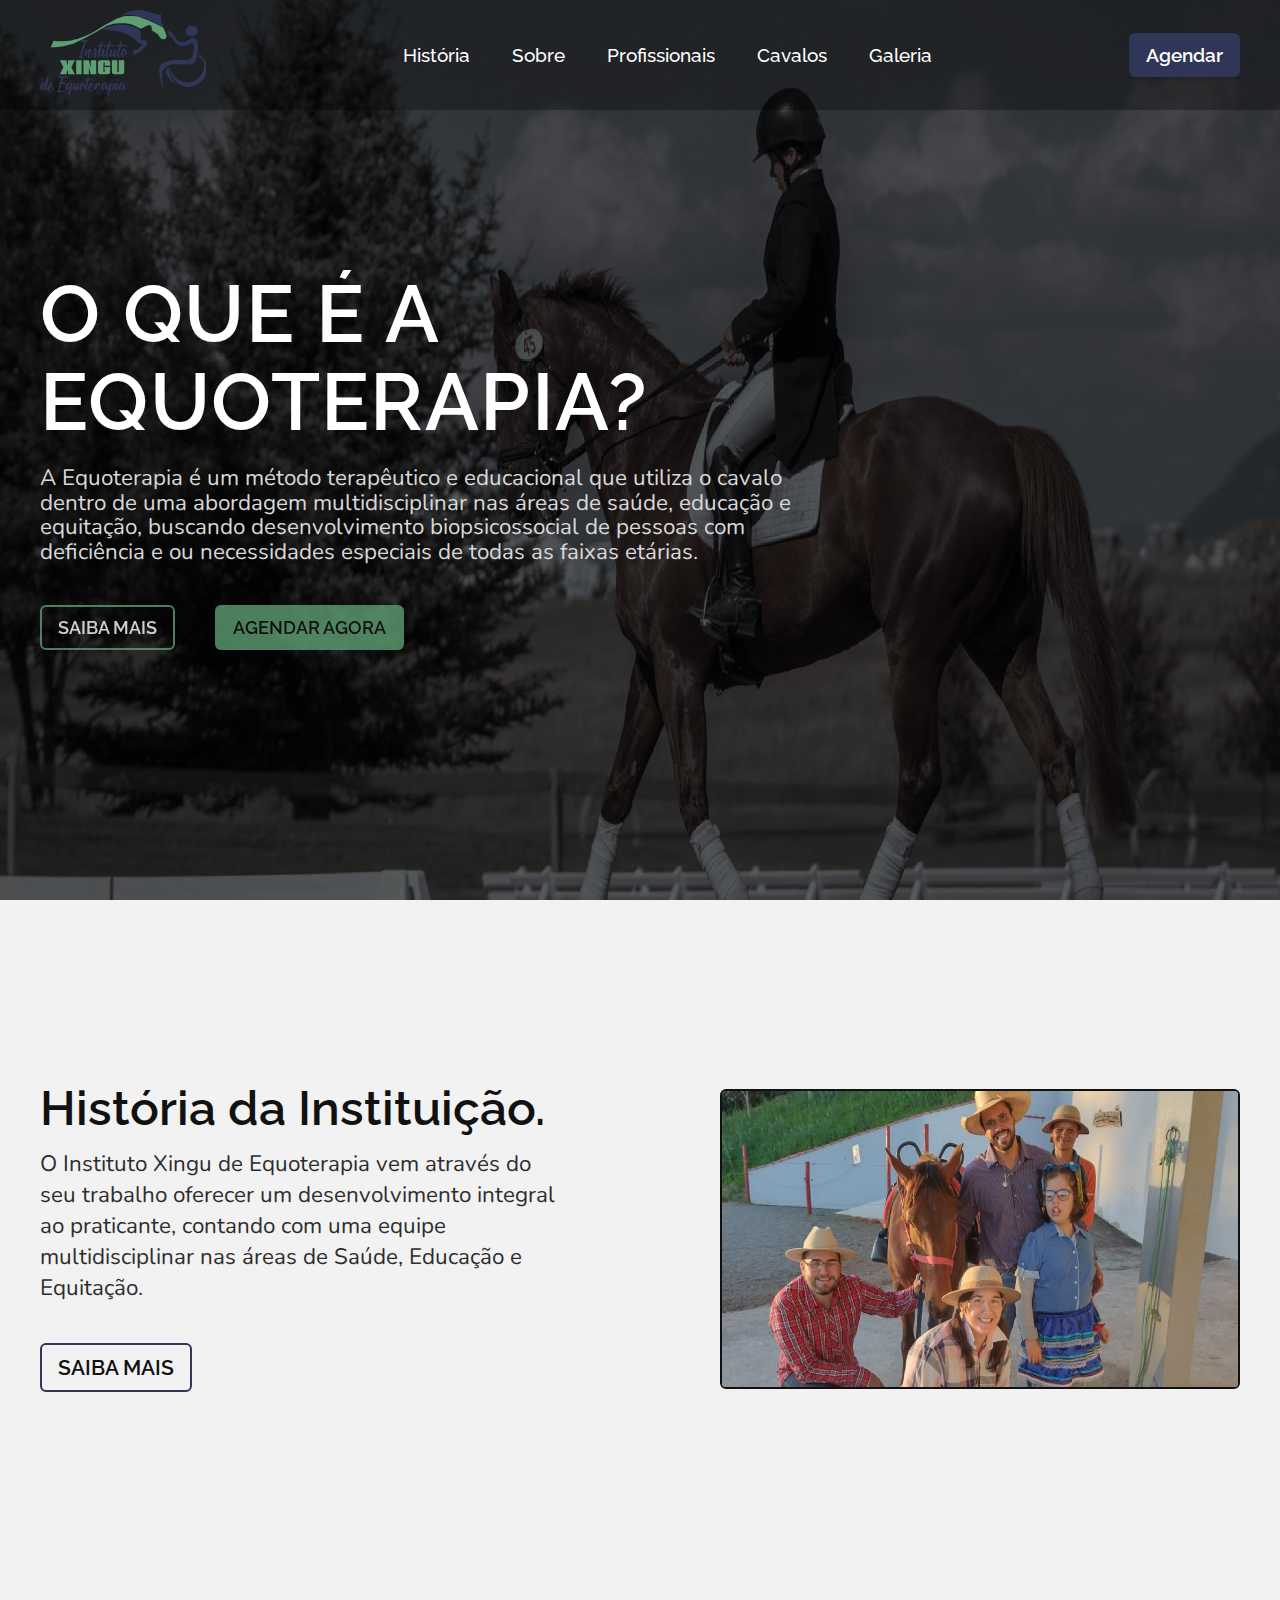
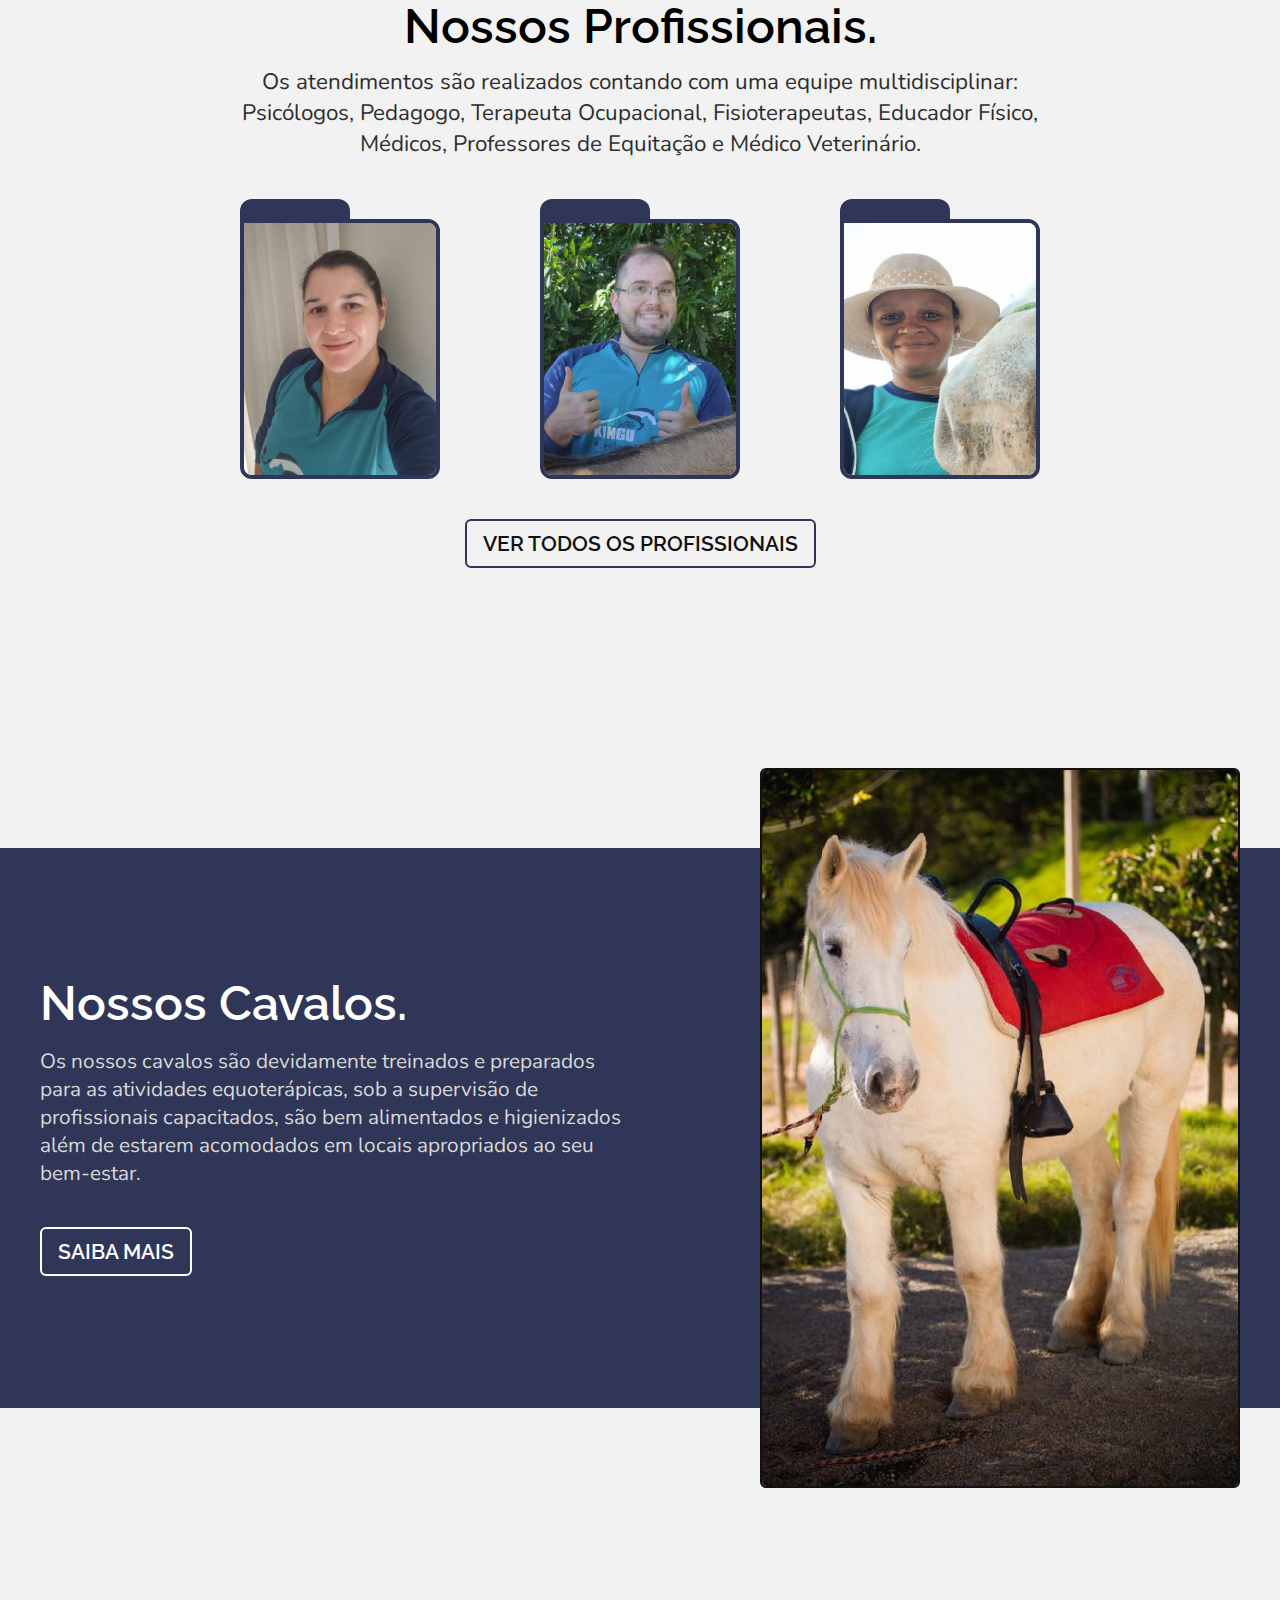
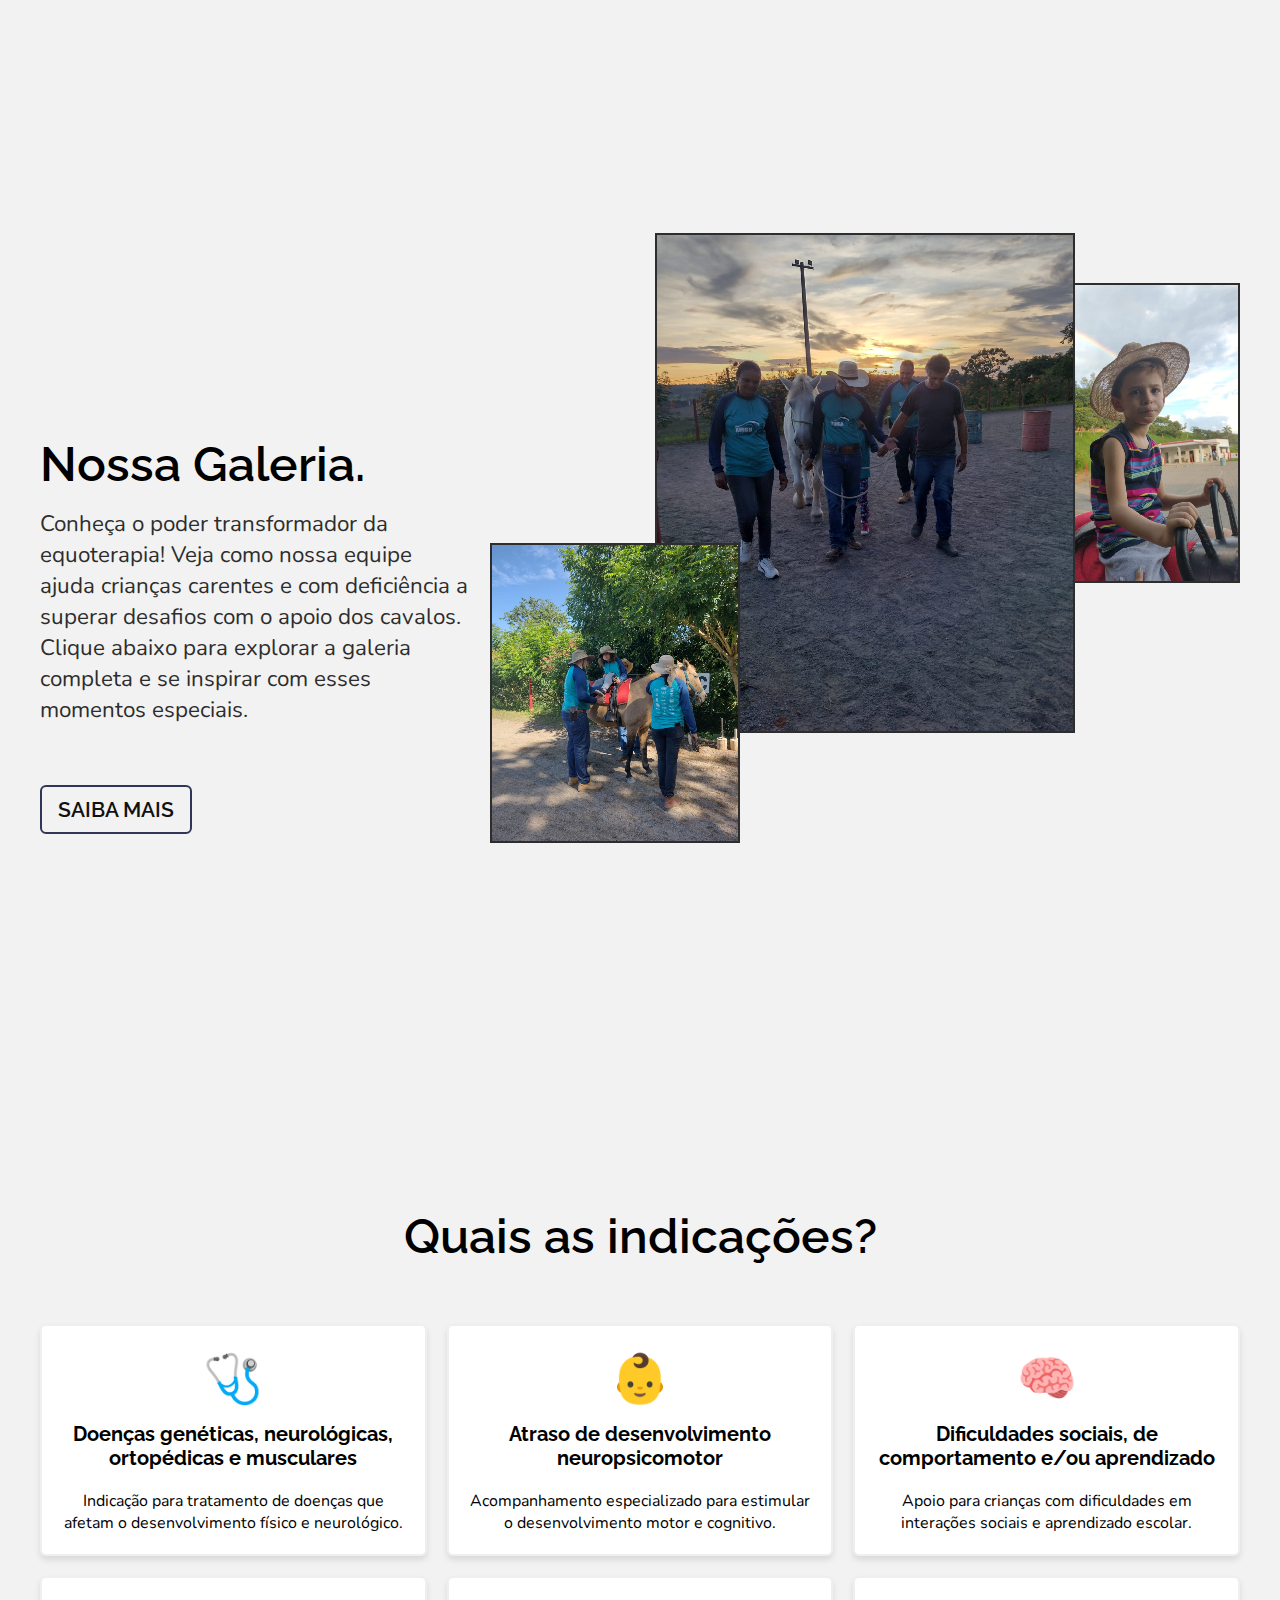
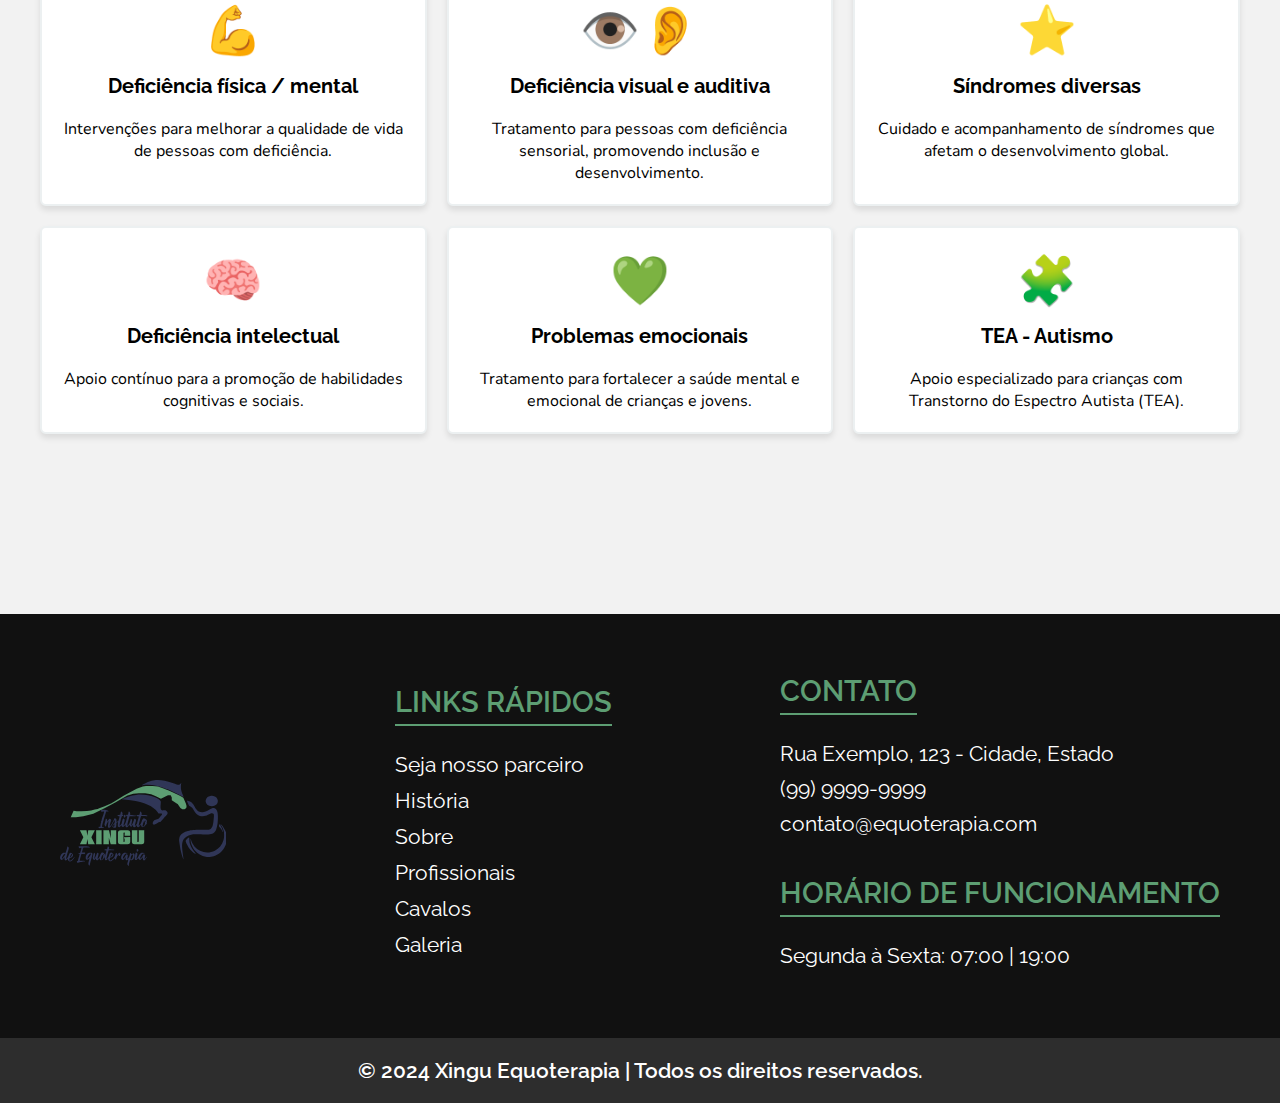
<file: index.html>
<!DOCTYPE html>
<html lang="pt-br">

<head>
  <meta charset="UTF-8">
  <meta name="viewport" content="width=device-width, initial-scale=1.0">
  <link rel="stylesheet" href="./assets/css/style.css">
  <link rel="stylesheet" href="./assets/css/home.css">
  <title>Xingu Equoterapia | Início</title>
</head>

<body>
  <section class="section-p1-home">

    <img src="./assets/img/home/section.jpg" alt="" class="fundo">

    <header class="header-bg">
      <div class="header container">
        <picture>
          <a href="#"><img src="./assets/img/logo-xingu.svg" alt="Logo da Equoterapia"></a>
        </picture>
        <nav>
          <ul class="header-menu">
            <li><a href="./historia.html">História</a></li>
            <li><a href="./sobre.html">Sobre</a></li>
            <li><a href="./profissionais.html">Profissionais</a></li>
            <li><a href="./cavalos.html">Cavalos</a></li>
            <li><a href="./galeria.html">Galeria</a></li>
          </ul>
        </nav>
        <div class="header-btn btn-shadow">
          <a href="#">Agendar</a>
        </div>
        <div class="header-hamburguer" onclick="menuShow()">
          <span class="header-hamburguer-bar"></span>
          <span class="header-hamburguer-bar"></span>
          <span class="header-hamburguer-bar"></span>
        </div>

      </div>
      <div class="menu-mobile">
        <ul class="header-menu-mb">
          <li><a href="./historia.html">História</a></li>
          <li><a href="./sobre.html">Sobre</a></li>
          <li><a href="./profissionais.html">Profissionais</a></li>
          <li><a href="./cavalos.html">Cavalos</a></li>
          <li><a href="./galeria.html">Galeria</a></li>
        </ul>
      </div>
    </header>

    <div class="section-p1-home-content container">
      <h1 class="titulo-font">O que é a <br> Equoterapia?</h1>
      <p>A Equoterapia é um método terapêutico e educacional que utiliza o cavalo dentro de uma abordagem multidisciplinar nas áreas de saúde, educação e equitação, buscando desenvolvimento biopsicossocial de pessoas com deficiência e ou necessidades especiais de todas as faixas etárias.</p>

      <div class="section-p1-home-content-btns titulo-font">
        <a href="./sobre.html">Saiba Mais</a>
        <a href="#">Agendar Agora</a>
      </div>
    </div>


  </section>

  <main>

    <section class="home-historia container">
      <div class="home-historia-content">
        <h2 class="titulo-font">História da Instituição.</h2>
        <p>O Instituto Xingu de Equoterapia vem através do seu trabalho oferecer um desenvolvimento integral ao praticante, contando com uma equipe multidisciplinar nas áreas de Saúde, Educação e Equitação.</p>
        <a class="titulo-font btn-hover" href="./historia.html">Saiba Mais</a>
      </div>
      <picture class="home-historia-img">
        <img class="animacao-imgs animacao-imgs-hover" src="./assets/img/home/home-historia.jpg" alt="Foto tirada no início da Equoterapia" width="520" height="300">
      </picture>
    </section>

    <section class="home-profissionais container">
      <h2 class="titulo-font">Nossos Profissionais.</h2>
      <p>Os atendimentos são realizados contando com uma equipe multidisciplinar: Psicólogos, Pedagogo, Terapeuta Ocupacional, Fisioterapeutas, Educador Físico, Médicos, Professores de Equitação e Médico Veterinário.</p>
      <div class="home-profissionais-imgs">
        <picture>
          <span></span>
          <img src="./assets/img/home/profissionais-1.jpg" alt="" width="200px" height="260px">
        </picture>
        <picture>
          <span></span>
          <img src="./assets/img/home/profissionais-2.jpg" alt="" width="200px" height="260px">
        </picture>
        <picture>
          <span></span>
          <img src="./assets/img/home/profissionais-3.jpg" alt="" width="200px" height="260px">
        </picture>
      </div>
      <div class="home-profissionais-btn titulo-font">
        <a class="btn-hover" href="#">VER TODOS OS PROFISSIONAIS</a>
      </div>
    </section>

    <section class="home-cavalos-bg">
      <div class="home-cavalos container">
        <div class="home-cavalos-content">
          <h2 class="titulo-font">Nossos Cavalos.</h2>
          <p>Os nossos cavalos são devidamente treinados e preparados para as atividades equoterápicas, sob a supervisão de profissionais capacitados, são bem alimentados e higienizados além de estarem acomodados em locais apropriados ao seu bem-estar.</p>
          <a class="titulo-font btn-hover-branco" href="#">Saiba Mais</a>
        </div>
        <picture class="home-cavalos-img">
          <img class="animacao-imgs animacao-imgs-hover" src="./assets/img/home/home-cavalos.jpg" alt="Cavalo da Xingu Equoterapia" width="480px" height="720px">
        </picture>
      </div>
    </section>

    <section class="home-galeria container">
      <div class="home-galeria-content">
        <h2 class="titulo-font">Nossa Galeria.</h2>
        <p>Conheça o poder transformador da equoterapia! Veja como nossa equipe ajuda crianças carentes e com deficiência a superar desafios com o apoio dos cavalos. Clique abaixo para explorar a galeria completa e se inspirar com esses momentos especiais.</p>
        <a class="titulo-font btn-hover" href="#">Saiba Mais</a>
      </div>
      <div class="home-galeria-imgs">
        <img class="animacao-imgs animacao-imgs-hover" src="./assets/img/home/home-galeria-normal.jpg" alt="Foto Instituto Equoterapia" width="420px" height="500px">
        <div class="home-galeria-imgs-row">
          <img class="animacao-imgs animacao-imgs-hover" src="./assets/img/home/home-galeria-small1.jpg" alt="Equoterapia" width="250px" height="300px">
          <img class="animacao-imgs animacao-imgs-hover" src="./assets/img/home/home-galeria-small2.jpg" alt="Equoterapia" width="250px" height="300px">
        </div>
      </div>
    </section>

    <section class="home-indicacoes container">
      <h2 class="titulo-font">Quais as indicações?</h2>

      <div class="home-indicacoes-grid">

        <div class="home-indicacoes-grid-card">
          <div class="home-indicacoes-grid-card-icone">🩺</div>
          <div class="home-indicacoes-grid-card-titulo titulo-font">Doenças genéticas, neurológicas, ortopédicas e musculares</div>
          <div class="home-indicacoes-grid-card-text">Indicação para tratamento de doenças que afetam o desenvolvimento físico e neurológico.</div>
        </div>

        <div class="home-indicacoes-grid-card">
          <div class="home-indicacoes-grid-card-icone">👶</div>
          <div class="home-indicacoes-grid-card-titulo titulo-font">Atraso de desenvolvimento neuropsicomotor</div>
          <div class="home-indicacoes-grid-card-text">Acompanhamento especializado para estimular o desenvolvimento motor e cognitivo.</div>
        </div>

        <div class="home-indicacoes-grid-card">
          <div class="home-indicacoes-grid-card-icone">🧠</div>
          <div class="home-indicacoes-grid-card-titulo titulo-font">Dificuldades sociais, de comportamento e/ou aprendizado</div>
          <div class="home-indicacoes-grid-card-text">Apoio para crianças com dificuldades em interações sociais e aprendizado escolar.</div>
        </div>

        <div class="home-indicacoes-grid-card">
          <div class="home-indicacoes-grid-card-icone">💪</div>
          <div class="home-indicacoes-grid-card-titulo titulo-font">Deficiência física / mental</div>
          <div class="home-indicacoes-grid-card-text">Intervenções para melhorar a qualidade de vida de pessoas com deficiência.</div>
        </div>

        <div class="home-indicacoes-grid-card">
          <div class="home-indicacoes-grid-card-icone">👁️👂</div>
          <div class="home-indicacoes-grid-card-titulo titulo-font">Deficiência visual e auditiva</div>
          <div class="home-indicacoes-grid-card-text">Tratamento para pessoas com deficiência sensorial, promovendo inclusão e desenvolvimento.</div>
        </div>

        <div class="home-indicacoes-grid-card">
          <div class="home-indicacoes-grid-card-icone">⭐</div>
          <div class="home-indicacoes-grid-card-titulo titulo-font">Síndromes diversas</div>
          <div class="home-indicacoes-grid-card-text">Cuidado e acompanhamento de síndromes que afetam o desenvolvimento global.</div>
        </div>

        <div class="home-indicacoes-grid-card">
          <div class="home-indicacoes-grid-card-icone">🧠</div>
          <div class="home-indicacoes-grid-card-titulo titulo-font">Deficiência intelectual</div>
          <div class="home-indicacoes-grid-card-text">Apoio contínuo para a promoção de habilidades cognitivas e sociais.</div>
        </div>

        <div class="home-indicacoes-grid-card">
          <div class="home-indicacoes-grid-card-icone">💚</div>
          <div class="home-indicacoes-grid-card-titulo titulo-font">Problemas emocionais</div>
          <div class="home-indicacoes-grid-card-text">Tratamento para fortalecer a saúde mental e emocional de crianças e jovens.</div>
        </div>

        <div class="home-indicacoes-grid-card">
          <div class="home-indicacoes-grid-card-icone">🧩</div>
          <div class="home-indicacoes-grid-card-titulo titulo-font">TEA - Autismo</div>
          <div class="home-indicacoes-grid-card-text">Apoio especializado para crianças com Transtorno do Espectro Autista (TEA).</div>
        </div>


      </div>
    </section>

  </main>

  <footer class="footer-bg">
    <div class="footer container">
      <div class="footer-logo">
        <a href="#"> <img src="./assets/img/logo-xingu.svg" alt="Logo Equoterapia"></a>
      </div>
      <div class="footer-links">
        <h2 class="titulo-font">Links Rápidos</h2>
        <ul>
          <li><a href="./parceiros.html">Seja nosso parceiro</a></li>
          <li><a href="./historia.html">História</a></li>
          <li><a href="./sobre.html">Sobre</a></li>
          <li><a href="./profissionais.html">Profissionais</a></li>
          <li><a href="./cavalos.html">Cavalos</a></li>
          <li><a href="./galeria.html">Galeria</a></li>
        </ul>
      </div>
      <div class="footer-contato">
        <h2 class="titulo-font">Contato</h2>
        <p><i class="footer-contato-endereco"></i> Rua Exemplo, 123 - Cidade, Estado</p>
        <p><i class="footer-contato-telefone"></i> <a href="">(99) 9999-9999</a> </p>
        <p><i class="footer-contato-email"></i> <a href="">contato@equoterapia.com</a> </p>
        <div class="footer-contato-horario">
          <h2 class="titulo-font">Horário de Funcionamento</h2>
          <p>Segunda à Sexta: 07:00 | 19:00</p>
        </div>
      </div>
    </div>
    <div class="footer-copy titulo-font">
      <p>&copy; 2024 Xingu Equoterapia | Todos os direitos reservados.</p>
    </div>
  </footer>

  <script src="./assets/js/script.js"></script>

</body>

</html>
</file>
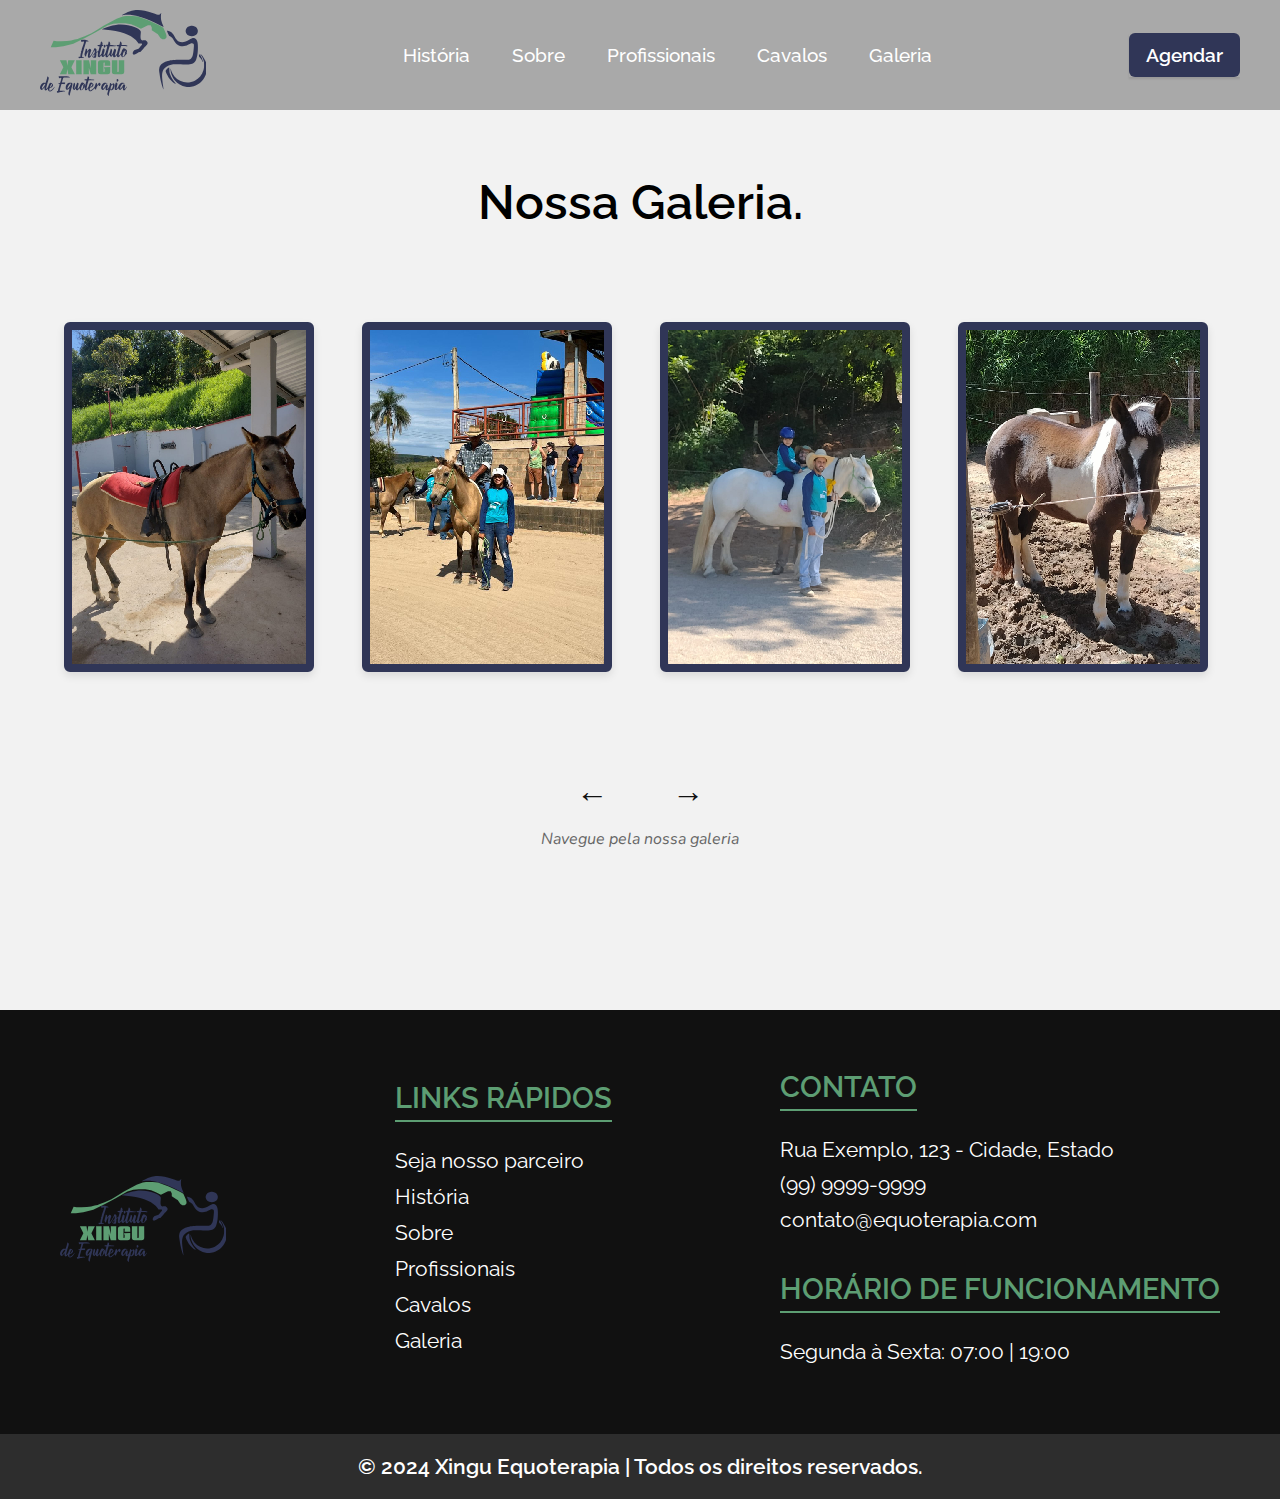
<file: galeria.html>
<!DOCTYPE html>
<html lang="en">

<head>
  <meta charset="UTF-8">
  <meta name="viewport" content="width=device-width, initial-scale=1.0">
  <link rel="stylesheet" href="./assets/css/style.css">
  <link rel="stylesheet" href="./assets/css/galeria.css">
  <title>Xingu Equoterapia | Galeria</title>
</head>

<body>

  <header class="header-bg">
    <div class="header container">
      <picture>
        <a href="./index.html"><img src="./assets/img/logo-xingu.svg" alt="Logo da Equoterapia"></a>
      </picture>
      <nav>
        <ul class="header-menu">
          <li><a href="./historia.html">História</a></li>
          <li><a href="./sobre.html">Sobre</a></li>
          <li><a href="./profissionais.html">Profissionais</a></li>
          <li><a href="./cavalos.html">Cavalos</a></li>
          <li><a class="btn-ativo" href="./galeria.html">Galeria</a></li>
        </ul>
      </nav>
      <div class="header-btn btn-shadow">
        <a href="#">Agendar</a>
      </div>
      <div class="header-hamburguer" onclick="menuShow()">
        <span class="header-hamburguer-bar"></span>
        <span class="header-hamburguer-bar"></span>
        <span class="header-hamburguer-bar"></span>
      </div>

    </div>
    <div class="menu-mobile">
      <ul class="header-menu-mb">
        <li><a href="./historia.html">História</a></li>
        <li><a href="./sobre.html">Sobre</a></li>
        <li><a href="./profissionais.html">Profissionais</a></li>
        <li><a href="./cavalos.html">Cavalos</a></li>
        <li><a class="btn-ativo" href="./galeria.html">Galeria</a></li>
      </ul>
    </div>
  </header>

  <section class="galeria-container">

    <h2 class="titulo-font">Nossa Galeria.</h2>

    <div class="galeria-slide">
      <div class="galeria">
        <picture class="galeria-img">
          <img src="./assets/img/galeria/galeria-1.jpg" alt="Galeria 1" width="300px" height="400px">
        </picture>
        <picture class="galeria-img">
          <img src="./assets/img/galeria/galeria-2.jpg" alt="Galeria 2" width="300px" height="400px">
        </picture>
        <picture class="galeria-img">
          <img src="./assets/img/galeria/galeria-3.jpg" alt="Galeria 3" width="300px" height="400px">
        </picture>
        <picture class="galeria-img">
          <img src="./assets/img/galeria/galeria-4.jpg" alt="Galeria 4" width="300px" height="400px">
        </picture>
        <picture class="galeria-img">
          <img src="./assets/img/galeria/galeria-5.jpg" alt="Galeria 5" width="300px" height="400px">
        </picture>
        <picture class="galeria-img">
          <img src="./assets/img/galeria/galeria-6.jpg" alt="Galeria 6" width="300px" height="400px">
        </picture>
        <picture class="galeria-img">
          <img src="./assets/img/galeria/galeria-7.jpg" alt="Galeria 7" width="300px" height="400px">
        </picture>
        <picture class="galeria-img">
          <img src="./assets/img/galeria/galeria-8.jpg" alt="Galeria 8" width="300px" height="400px">
        </picture>
        <picture class="galeria-img">
          <img src="./assets/img/galeria/galeria-9.jpg" alt="Galeria 9" width="300px" height="400px">
        </picture>
        <picture class="galeria-img">
          <img src="./assets/img/galeria/galeria-10.jpg" alt="Galeria 10" width="300px" height="400px">
        </picture>
        <picture class="galeria-img">
          <img src="./assets/img/galeria/galeria-11.jpg" alt="Galeria 11" width="300px" height="400px">
        </picture>
        <picture class="galeria-img">
          <img src="./assets/img/galeria/galeria-12.jpg" alt="Galeria 12" width="300px" height="400px">
        </picture>
        <picture class="galeria-img">
          <img src="./assets/img/galeria/galeria-13.jpg" alt="Galeria 13" width="300px" height="400px">
        </picture>
        <picture class="galeria-img">
          <img src="./assets/img/galeria/galeria-14.jpg" alt="Galeria 14" width="300px" height="400px">
        </picture>
        <picture class="galeria-img">
          <img src="./assets/img/galeria/galeria-15.jpg" alt="Galeria 15" width="300px" height="400px">
        </picture>
      </div>
    </div>

    <p>Navegue pela nossa galeria</p>

    <div class="navegacao">
      <button class="nav-btn prev-btn">←</button>
      <button class="nav-btn next-btn">→</button>
    </div>

  </section>



  <footer class="footer-bg">
    <div class="footer container">
      <div class="footer-logo">
        <a href="./index.html"> <img src="./assets/img/logo-xingu.svg" alt="Logo Equoterapia"></a>
      </div>
      <div class="footer-links">
        <h2 class="titulo-font">Links Rápidos</h2>
        <ul>
          <li><a href="./parceiros.html">Seja nosso parceiro</a></li>
          <li><a href="./historia.html">História</a></li>
          <li><a href="./sobre.html">Sobre</a></li>
          <li><a href="./profissionais.html">Profissionais</a></li>
          <li><a href="./cavalos.html">Cavalos</a></li>
          <li><a class="btn-ativo" href="./galeria.html">Galeria</a></li>
        </ul>
      </div>
      <div class="footer-contato">
        <h2 class="titulo-font">Contato</h2>
        <p><i class="footer-contato-endereco"></i> Rua Exemplo, 123 - Cidade, Estado</p>
        <p><i class="footer-contato-telefone"></i> <a href="">(99) 9999-9999</a> </p>
        <p><i class="footer-contato-email"></i> <a href="">contato@equoterapia.com</a> </p>
        <div class="footer-contato-horario">
          <h2 class="titulo-font">Horário de Funcionamento</h2>
          <p>Segunda à Sexta: 07:00 | 19:00</p>
        </div>
      </div>
    </div>
    <div class="footer-copy titulo-font">
      <p>&copy; 2024 Xingu Equoterapia | Todos os direitos reservados.</p>
    </div>
  </footer>

  <script src="./assets/js/script.js"></script>

</body>

</html>
</file>
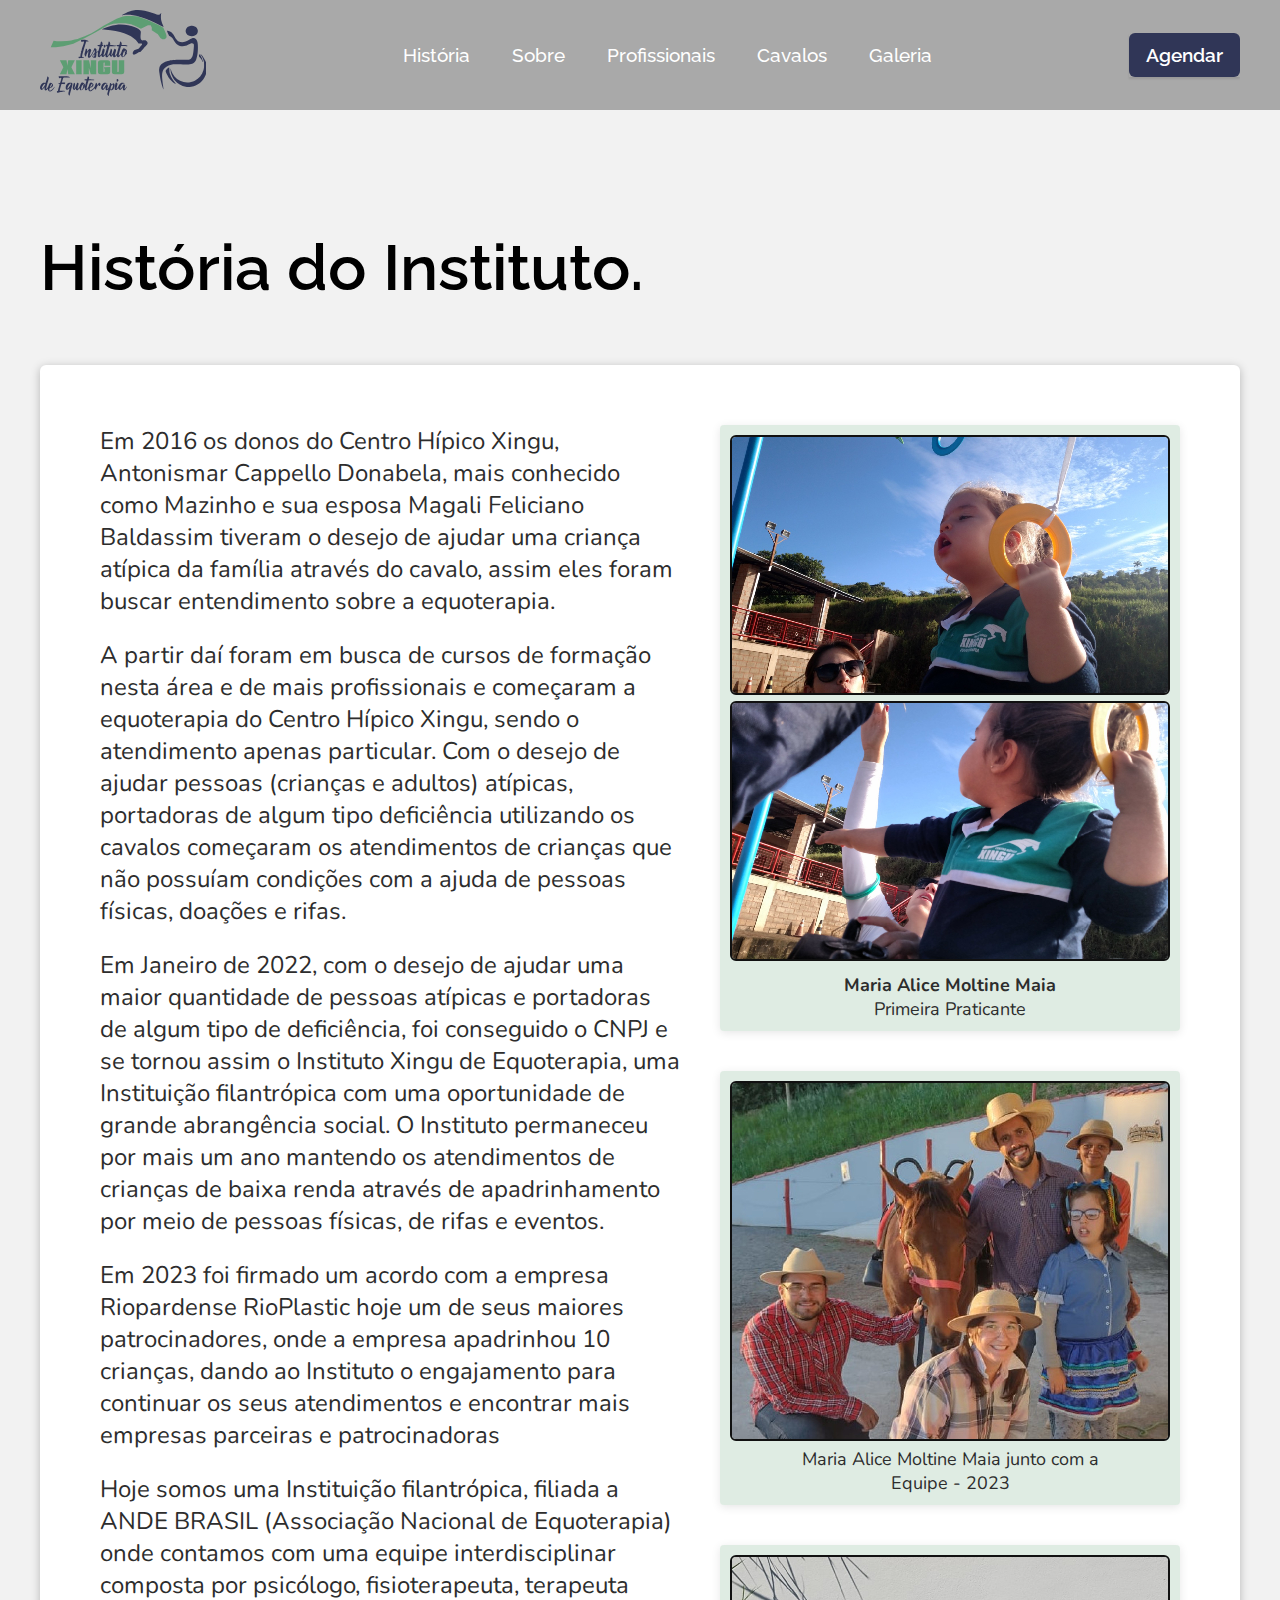
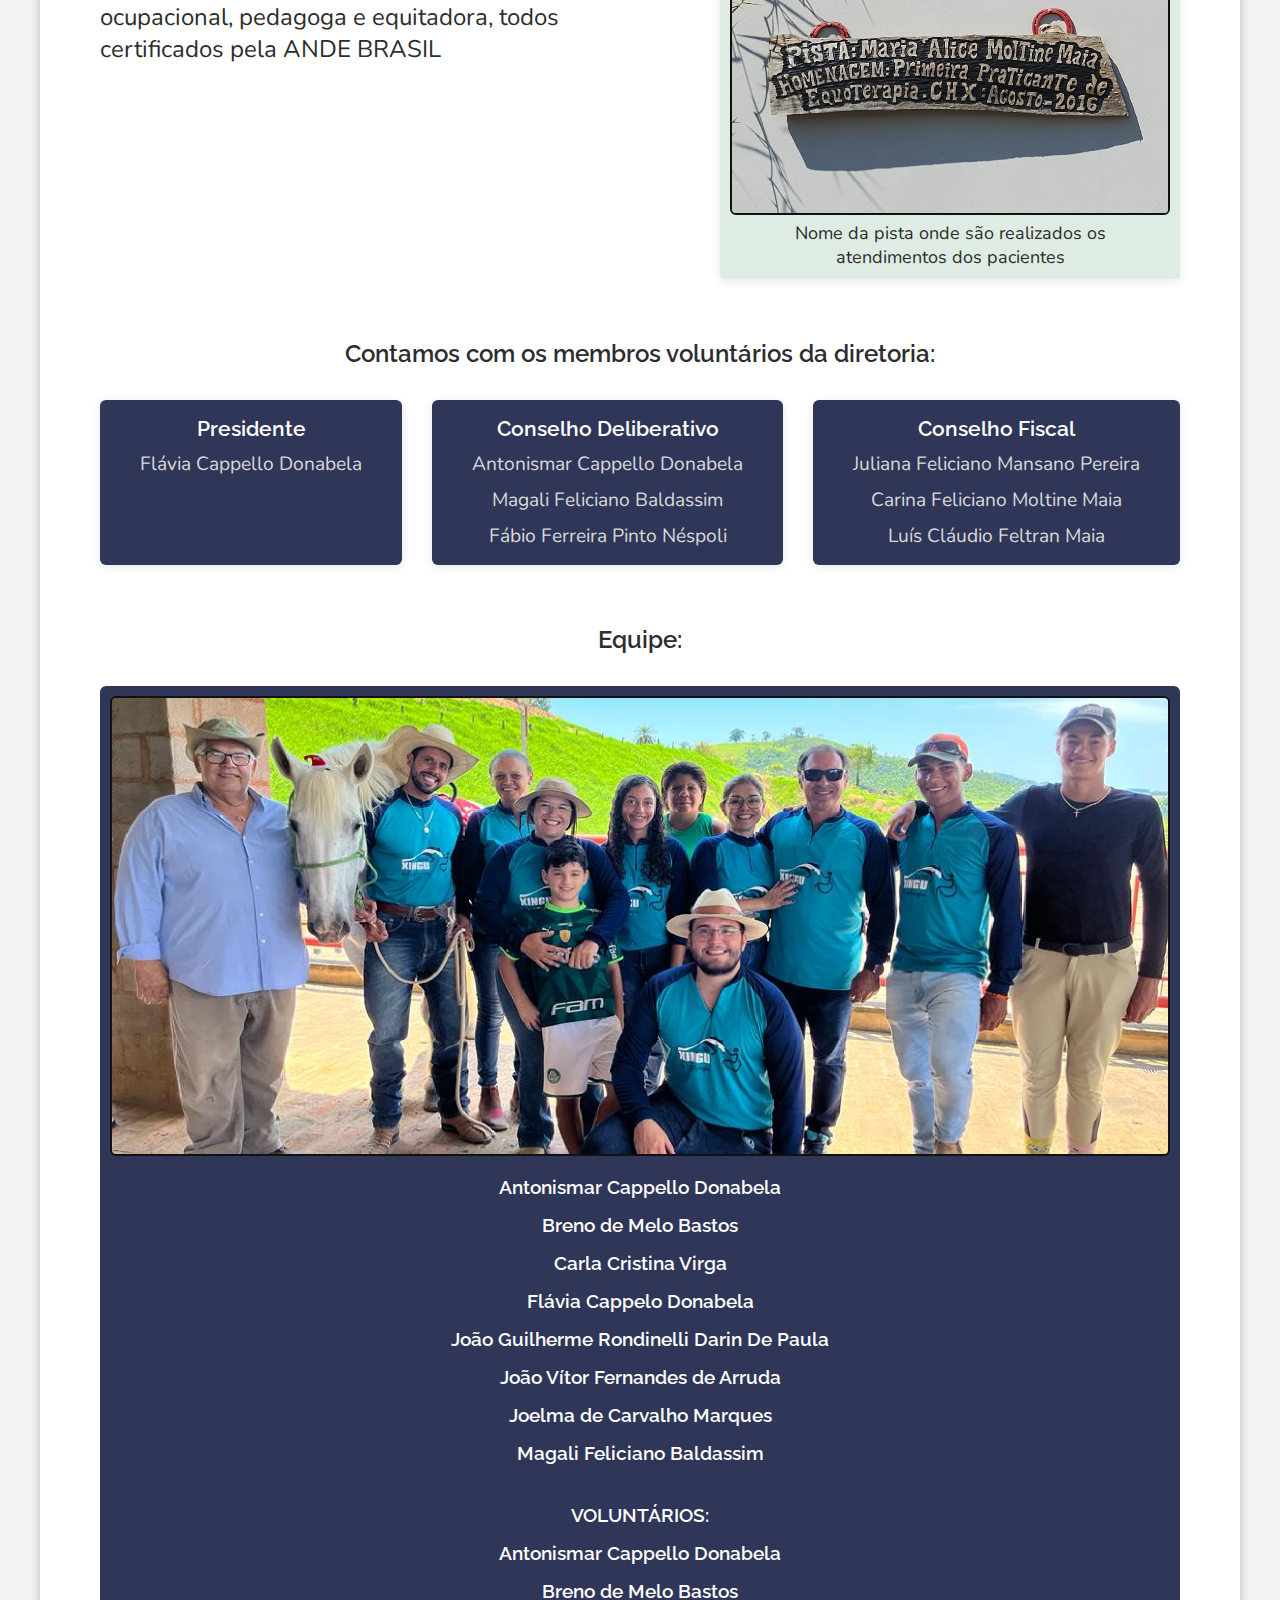
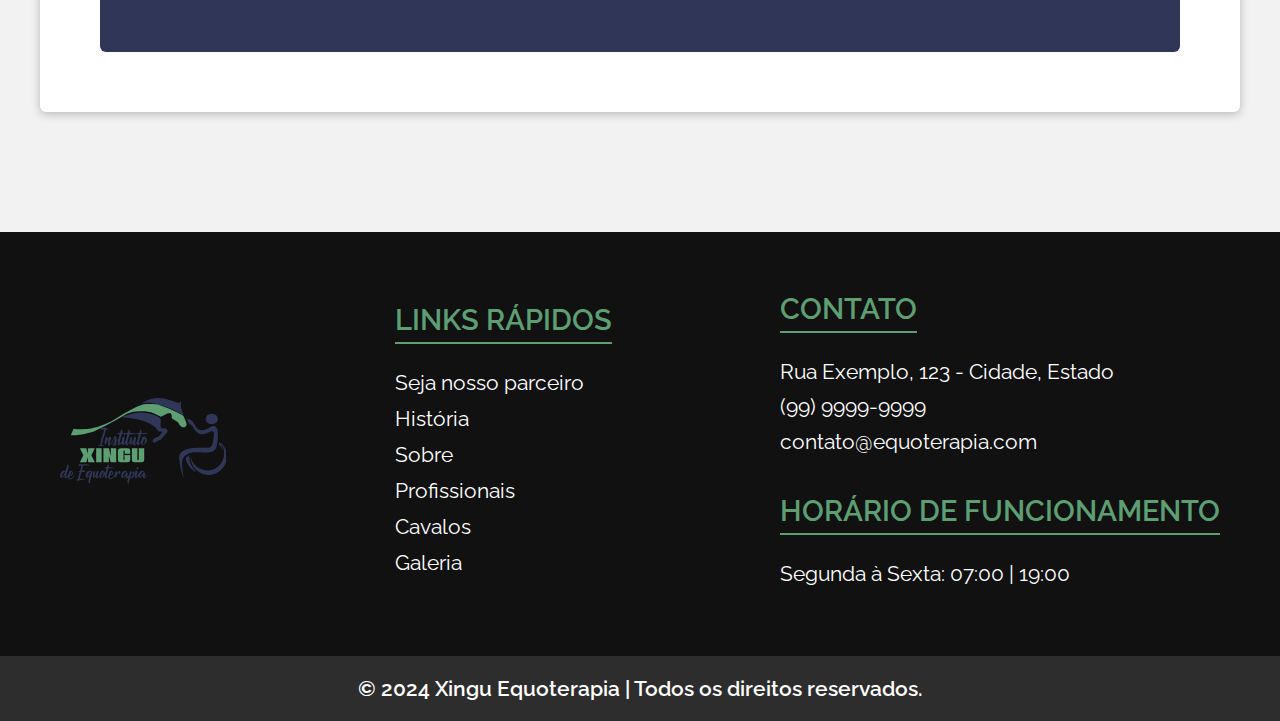
<file: historia.html>
<!DOCTYPE html>
<html lang="pt-br">

<head>
  <meta charset="UTF-8">
  <meta name="viewport" content="width=device-width, initial-scale=1.0">
  <link rel="stylesheet" href="./assets/css/style.css">
  <link rel="stylesheet" href="./assets/css/historia.css">
  <title>Xingu Equoterapia | História</title>
</head>

<body>

  <header class="header-bg">
    <div class="header container">
      <picture>
        <a href="./index.html"><img src="./assets/img/logo-xingu.svg" alt="Logo da Equoterapia"></a>
      </picture>
      <nav>
        <ul class="header-menu">
          <li><a class="btn-ativo" href="./historia.html">História</a></li>
          <li><a href="./sobre.html">Sobre</a></li>
          <li><a href="./profissionais.html">Profissionais</a></li>
          <li><a href="./cavalos.html">Cavalos</a></li>
          <li><a href="./galeria.html">Galeria</a></li>
        </ul>
      </nav>
      <div class="header-btn btn-shadow">
        <a href="#">Agendar</a>
      </div>
      <div class="header-hamburguer" onclick="menuShow()">
        <span class="header-hamburguer-bar"></span>
        <span class="header-hamburguer-bar"></span>
        <span class="header-hamburguer-bar"></span>
      </div>

    </div>
    <div class="menu-mobile">
      <ul class="header-menu-mb">
        <li><a class="btn-ativo" href="./historia.html">História</a></li>
        <li><a href="./sobre.html">Sobre</a></li>
        <li><a href="./profissionais.html">Profissionais</a></li>
        <li><a href="./cavalos.html">Cavalos</a></li>
        <li><a href="./galeria.html">Galeria</a></li>
      </ul>
    </div>
  </header>

  <section class="historia container">
    <h2 class="titulo-font">História do Instituto.</h2>

    <div class="historia-caixa">
      <div class="historia-caixa-container">
        <div class="historia-caixa-container-conteudo">
          <p>Em 2016 os donos do Centro Hípico Xingu, Antonismar Cappello Donabela, mais conhecido como Mazinho e sua esposa Magali Feliciano Baldassim tiveram o desejo de ajudar uma criança atípica da família através do cavalo, assim eles foram buscar entendimento sobre a equoterapia.</p>
          <br>
          <p>A partir daí foram em busca de cursos de formação nesta área e de mais profissionais e começaram a equoterapia do Centro Hípico Xingu, sendo o atendimento apenas particular. Com o desejo de ajudar pessoas (crianças e adultos) atípicas, portadoras de algum tipo deficiência utilizando os cavalos começaram os atendimentos de crianças que não possuíam condições com a ajuda de pessoas físicas, doações e rifas.</p>
          <br>
          <p>Em Janeiro de 2022, com o desejo de ajudar uma maior quantidade de pessoas atípicas e portadoras de algum tipo de deficiência, foi conseguido o CNPJ e se tornou assim o Instituto Xingu de Equoterapia, uma Instituição filantrópica com uma oportunidade de grande abrangência social. O Instituto permaneceu por mais um ano mantendo os atendimentos de crianças de baixa renda através de apadrinhamento por meio de pessoas físicas, de rifas e eventos.</p>
          <br>
          <p>Em 2023 foi firmado um acordo com a empresa Riopardense RioPlastic hoje um de seus maiores patrocinadores, onde a empresa apadrinhou 10 crianças, dando ao Instituto o engajamento para continuar os seus atendimentos e encontrar mais empresas parceiras e patrocinadoras</p>
          <br>
          <p>Hoje somos uma Instituição filantrópica, filiada a ANDE BRASIL (Associação Nacional de Equoterapia) onde contamos com uma equipe interdisciplinar composta por psicólogo, fisioterapeuta, terapeuta ocupacional, pedagoga e equitadora, todos certificados pela ANDE BRASIL</p>
        </div>
        <div class="historia-caixa-container-imgs">
          <picture class="historia-caixa-container-imgs-maria">
            <img class="animacao-imgs animacao-imgs-hover" src="./assets/img/historia/mariaalice1.jpg" alt="Primeira Paciente, Maria Alice" width="440px" height="260px">
            <img class="animacao-imgs animacao-imgs-hover" src="./assets/img/historia/mariaalice2.jpg" alt="Primeira Paciente, Maria Alice" width="440px" height="260px">
            <p><b>Maria Alice Moltine Maia</b> <br> Primeira Praticante</p>
          </picture>
          <picture>
            <img class="animacao-imgs animacao-imgs-hover" src="./assets/img/historia/mariaequipe.jpg" alt="Maria Alice junto com a Equipe" width="440px" height="360px">
            <p>Maria Alice Moltine Maia junto com a <br> Equipe - 2023</p>
          </picture>
          <picture>
            <img class="animacao-imgs animacao-imgs-hover" src="./assets/img/historia/pistamaria.jpg" alt="Nome da pista onde são realizados os atendimentos dos pacientes" width="440px" height="260px">
            <p>Nome da pista onde são realizados os <br> atendimentos dos pacientes</p>
          </picture>
        </div>
      </div>
      <div class="historia-caixa-membros">
        <h3 class="titulo-font">Contamos com os membros voluntários da diretoria:</h3>
        <div class="historia-caixa-membros-lista">
          <ul class="historia-caixa-membros-lista-item">
            <h3 class="titulo-font">Presidente</h3>
            <p>Flávia Cappello Donabela</p>
          </ul>
          <ul class="historia-caixa-membros-lista-item">
            <h3 class="titulo-font">Conselho Deliberativo</h3>
            <p>Antonismar Cappello Donabela</p>
            <p>Magali Feliciano Baldassim</p>
            <p>Fábio Ferreira Pinto Néspoli</p>
          </ul>
          <ul class="historia-caixa-membros-lista-item">
            <h3 class="titulo-font">Conselho Fiscal</h3>
            <p>Juliana Feliciano Mansano Pereira</p>
            <p>Carina Feliciano Moltine Maia</p>
            <p>Luís Cláudio Feltran Maia</p>
          </ul>
        </div>
      </div>
      <div class="historia-caixa-equipe">
        <h3 class="titulo-font">Equipe:</h3>
        <div class="historia-caixa-equipe-container">
          <picture>
            <img class="animacao-imgs animacao-imgs-hover" src="./assets/img/historia/equipe.jpg" alt="" width="1060px" height="460px">
          </picture>
          <div class="historia-caixa-equipe-nomes">
            <p class="titulo-font">Antonismar Cappello Donabela</p>
            <p class="titulo-font">Breno de Melo Bastos</p>
            <p class="titulo-font">Carla Cristina Virga</p>
            <p class="titulo-font">Flávia Cappelo Donabela</p>
            <p class="titulo-font">João Guilherme Rondinelli Darin De Paula</p>
            <p class="titulo-font">João Vítor Fernandes de Arruda</p>
            <p class="titulo-font">Joelma de Carvalho Marques</p>
            <p class="titulo-font">Magali Feliciano Baldassim</p>
          </div>
          <div class="historia-caixa-equipe-voluntarios">
            <h3 class="titulo-font">Voluntários:</h3>
            <p class="titulo-font">Antonismar Cappello Donabela</p>
            <p class="titulo-font">Breno de Melo Bastos</p>
          </div>
        </div>
      </div>
    </div>
  </section>

  <footer class="footer-bg">
    <div class="footer container">
      <div class="footer-logo">
        <a href="./index.html"> <img src="./assets/img/logo-xingu.svg" alt="Logo Equoterapia"></a>
      </div>
      <div class="footer-links">
        <h2 class="titulo-font">Links Rápidos</h2>
        <ul>
          <li><a href="./parceiros.html">Seja nosso parceiro</a></li>
          <li><a class="btn-ativo" href="./historia.html">História</a></li>
          <li><a href="./sobre.html">Sobre</a></li>
          <li><a href="./profissionais.html">Profissionais</a></li>
          <li><a href="./cavalos.html">Cavalos</a></li>
          <li><a href="./galeria.html">Galeria</a></li>
        </ul>
      </div>
      <div class="footer-contato">
        <h2 class="titulo-font">Contato</h2>
        <p><i class="footer-contato-endereco"></i> Rua Exemplo, 123 - Cidade, Estado</p>
        <p><i class="footer-contato-telefone"></i> <a href="">(99) 9999-9999</a> </p>
        <p><i class="footer-contato-email"></i> <a href="">contato@equoterapia.com</a> </p>
        <div class="footer-contato-horario">
          <h2 class="titulo-font">Horário de Funcionamento</h2>
          <p>Segunda à Sexta: 07:00 | 19:00</p>
        </div>
      </div>
    </div>
    <div class="footer-copy titulo-font">
      <p>&copy; 2024 Xingu Equoterapia | Todos os direitos reservados.</p>
    </div>
  </footer>

  <script src="./assets/js/script.js"></script>

</body>

</html>
</file>
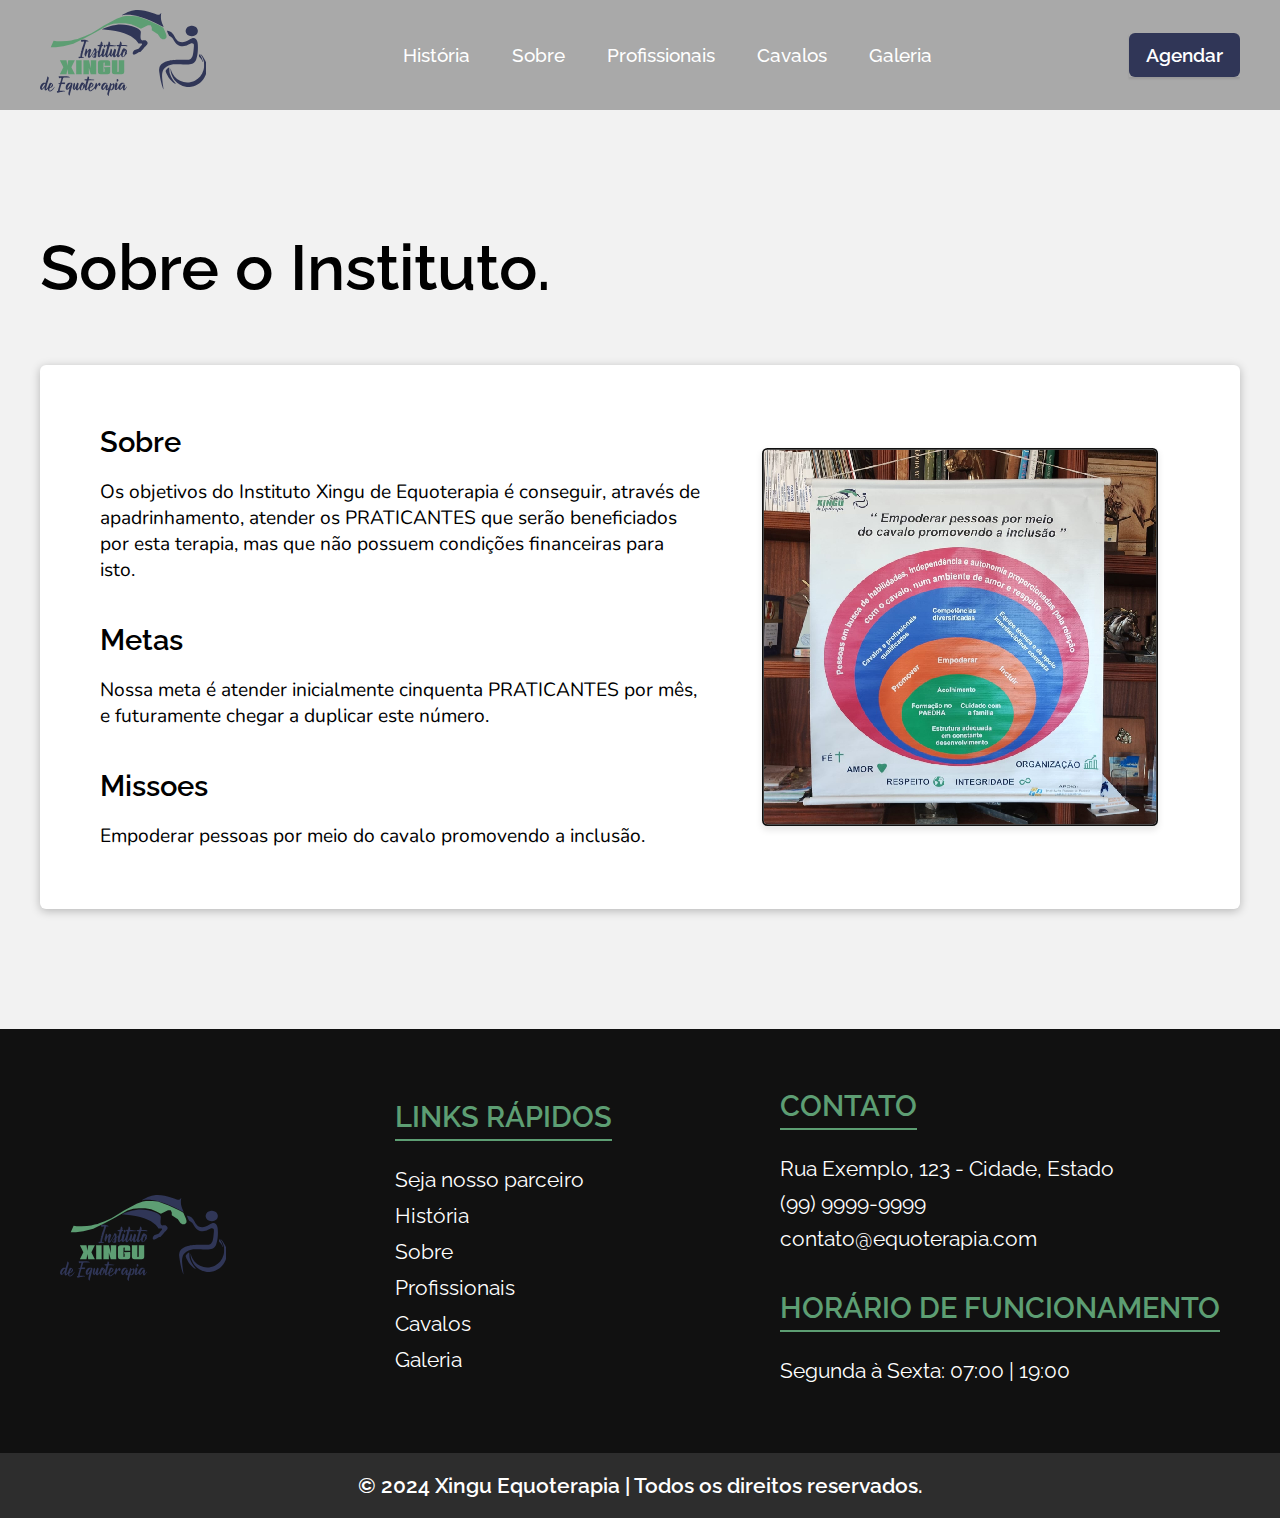
<file: sobre.html>
<!DOCTYPE html>
<html lang="pt-br">

<head>
  <meta charset="UTF-8">
  <meta name="viewport" content="width=device-width, initial-scale=1.0">
  <link rel="stylesheet" href="./assets/css/style.css">
  <link rel="stylesheet" href="./assets/css/sobre.css">
  <title>Xingu Equoterapia | Sobre</title>
</head>

<body>

  <header class="header-bg">
    <div class="header container">
      <picture>
        <a href="./index.html"><img src="./assets/img/logo-xingu.svg" alt="Logo da Equoterapia"></a>
      </picture>
      <nav>
        <ul class="header-menu">
          <li><a href="./historia.html">História</a></li>
          <li><a class="btn-ativo" href="./sobre.html">Sobre</a></li>
          <li><a href="./profissionais.html">Profissionais</a></li>
          <li><a href="./cavalos.html">Cavalos</a></li>
          <li><a href="./galeria.html">Galeria</a></li>
        </ul>
      </nav>
      <div class="header-btn btn-shadow">
        <a href="#">Agendar</a>
      </div>
      <div class="header-hamburguer" onclick="menuShow()">
        <span class="header-hamburguer-bar"></span>
        <span class="header-hamburguer-bar"></span>
        <span class="header-hamburguer-bar"></span>
      </div>

    </div>
    <div class="menu-mobile">
      <ul class="header-menu-mb">
        <li><a href="./historia.html">História</a></li>
        <li><a class="btn-ativo" href="./sobre.html">Sobre</a></li>
        <li><a href="./profissionais.html">Profissionais</a></li>
        <li><a href="./cavalos.html">Cavalos</a></li>
        <li><a href="./galeria.html">Galeria</a></li>
      </ul>
    </div>
  </header>

  <section class="sobre container">
    <h2 class="titulo-font">Sobre o Instituto.</h2>

    <div class="sobre-caixa">
      <div class="sobre-conteudo">
        <div class="sobre-conteudo-caixa">
          <h3 class="titulo-font">Sobre</h3>
          <p>Os objetivos do Instituto Xingu de Equoterapia é conseguir, através de apadrinhamento, atender os PRATICANTES que serão beneficiados por esta terapia, mas que não possuem condições financeiras para isto.</p>
        </div>
        <div class="sobre-conteudo-caixa">
          <h3 class="titulo-font">Metas</h3>
          <p>Nossa meta é atender inicialmente cinquenta PRATICANTES por mês, e futuramente chegar a duplicar este número.</p>
        </div>
        <div class="sobre-conteudo-caixa">
          <h3 class="titulo-font">Missoes</h3>
          <p>Empoderar pessoas por meio do cavalo promovendo a inclusão.</p>
        </div>
      </div>
      <picture class="sobre-img">
        <img src="./assets/img/sobre/img-sobre.jpg" alt="Banner De Empoderamento | Xingu Equoterapia" width="440px" height="420xp">
      </picture>
    </div>
  </section>

  <footer class="footer-bg">
    <div class="footer container">
      <div class="footer-logo">
        <a href="./index.html"> <img src="./assets/img/logo-xingu.svg" alt="Logo Equoterapia"></a>
      </div>
      <div class="footer-links">
        <h2 class="titulo-font">Links Rápidos</h2>
        <ul>
          <li><a href="./parceiros.html">Seja nosso parceiro</a></li>
          <li><a href="./historia.html">História</a></li>
          <li><a class="btn-ativo" href="./sobre.html">Sobre</a></li>
          <li><a href="./profissionais.html">Profissionais</a></li>
          <li><a href="./cavalos.html">Cavalos</a></li>
          <li><a href="./galeria.html">Galeria</a></li>
        </ul>
      </div>
      <div class="footer-contato">
        <h2 class="titulo-font">Contato</h2>
        <p><i class="footer-contato-endereco"></i> Rua Exemplo, 123 - Cidade, Estado</p>
        <p><i class="footer-contato-telefone"></i> <a href="">(99) 9999-9999</a> </p>
        <p><i class="footer-contato-email"></i> <a href="">contato@equoterapia.com</a> </p>
        <div class="footer-contato-horario">
          <h2 class="titulo-font">Horário de Funcionamento</h2>
          <p>Segunda à Sexta: 07:00 | 19:00</p>
        </div>
      </div>
    </div>
    <div class="footer-copy titulo-font">
      <p>&copy; 2024 Xingu Equoterapia | Todos os direitos reservados.</p>
    </div>
  </footer>

  <script src="./assets/js/script.js"></script>

</body>

</html>
</file>
<file: assets/css/style.css>
@import url("https://fonts.googleapis.com/css2?family=Nunito:ital,wght@0,200..1000;1,200..1000&family=Raleway:ital,wght@0,100..900;1,100..900&display=swap");

@import url(./global.css);
@import url(./header.css);
@import url(./footer.css);
@import url(./home.css);
</file>
<file: assets/css/home.css>
.header-bg {
  background-color: rgba(0, 0, 0, 0.3);
}

.header .header-menu li a {
  color: var(--cor-branco);
}

.section-p1-home {
  position: relative;
  height: 100vh; /* Ajuste para garantir que a seção ocupe a altura correta */
  /* margin-bottom: 420px; */

  .fundo {
    width: 100vw;
    height: 100%;
    position: absolute;
    top: 0;
    left: 0;
    z-index: -1;
    filter: brightness(40%);
  }
}

.section-p1-home-content {
  margin-top: 160px;
  margin-bottom: 160px;

  h1 {
    color: #fff;
    text-transform: uppercase;
    letter-spacing: 1.4px;
    font-size: 5rem;
    line-height: 1.1;
    margin-bottom: 20px;
  }

  p {
    color: #d9d9d9;
    font-size: 1.4rem;
    line-height: 1.1;
    max-width: 60ch;
    margin-bottom: 40px;
  }

  .section-p1-home-content-btns {
    display: flex;
    gap: 40px;
  }

  .section-p1-home-content-btns a {
    background-color: var(--cor-verde);
    padding: 10px 16px;
    border-radius: 6px;
    color: var(--cor-preto);
    font-size: 1.1rem;
    text-transform: uppercase;
    opacity: 80%;
    border: 2px solid transparent;
  }

  .section-p1-home-content-btns a:nth-child(1) {
    background-color: transparent;
    color: var(--cor-branco);
    border-color: var(--cor-verde);
  }

  .section-p1-home-content-btns a:nth-child(1):hover {
    background-color: var(--cor-verde);
    color: var(--cor-preto);
    transition: 0.6s;
  }
  .section-p1-home-content-btns a:nth-child(2):hover {
    background: transparent;
    transition: 0.6s;
    border-color: var(--cor-verde);
    color: var(--cor-branco);
  }
}

/* Responsividade Section */
@media (max-width: 1200px) {
  .section-p1-home-content {
    display: flex;
    flex-direction: column;
    align-items: center;
  }
  .section-p1-home-content h1,
  p {
    text-align: center;
  }
}

@media (max-width: 1024px) {
  .section-p1-home-content h1 {
    font-size: 4rem;
  }

  .section-p1-home-content p {
    font-size: 1.2rem;
  }

  .section-p1-home-content-btns {
    gap: 20px;
  }

  .section-p1-home-content-btns a {
    padding: 8px 14px;
  }
}

@media (max-width: 768px) {
  .section-p1-home {
    height: auto;
  }
  .section-p1-home .fundo {
    width: 100%;
    height: 600px;
  }
  .section-p1-home-content {
    padding: 0 10px;
    display: flex;
    flex-direction: column;
    align-items: center;
    justify-content: center;
  }
  .section-p1-home-content {
    margin-top: 80px;
  }

  .section-p1-home-content h1 {
    text-align: center;
    font-size: 3rem;
    line-height: 1.2;
  }

  .section-p1-home-content p {
    text-align: center;
    font-size: 1.1rem;
    margin-bottom: 30px;
  }

  .section-p1-home-content a {
    font-size: 1rem !important;
  }

  .section-p1-home-content-btns {
    /* flex-direction: column; */
    gap: 20px;
  }
}

@media (max-width: 480px) {
  .section-p1-home-content h1 {
    font-size: 2.2rem;
  }

  .section-p1-home-content p {
    font-size: 1rem;
  }

  .section-p1-home-content-btns {
    gap: 10px;
  }

  .section-p1-home-content-btns a {
    font-size: 1rem;
    padding: 8px 12px;
  }
}

/* Historia */

.home-historia {
  margin-top: 180px;
  display: flex;
  justify-content: space-between;
  align-items: center;
  margin-bottom: 200px;
  position: relative;
  z-index: 1; /* Garante que a seção esteja acima da imagem de fundo */

  h2 {
    color: var(--cor-preto);
    font-size: 3rem;
    margin-bottom: 12px;
  }

  p {
    font-size: 1.4rem;
    color: var(--cor-cinza);
    max-width: 40ch;
    margin-bottom: 40px;
  }

  a {
    padding: 10px 16px;
    border-radius: 6px;
    border: 2px solid var(--cor-azul);
    color: var(--cor-preto);
    text-transform: uppercase;
    font-size: 1.3rem;
  }

  .home-historia-img img {
    border: 2px solid var(--cor-preto);
    border-radius: 6px;
  }
}

/* Responsividade História */
@media (max-width: 1024px) {
  .home-historia {
    flex-direction: column;
    text-align: center;
  }
  .home-historia-img {
    margin-top: 40px;
  }
  .home-historia h2 {
    font-size: 2.5rem;
  }
  .home-historia p {
    font-size: 1.2rem;
    margin-bottom: 30px;
  }
}

@media (max-width: 768px) {
  .home-historia {
    margin-top: 60px;
    margin-bottom: 60px;
  }

  .home-historia h2 {
    font-size: 2rem;
  }
  .home-historia p {
    font-size: 1.1rem;
  }
  .home-historia a {
    font-size: 1.1rem;
  }
}

@media (max-width: 480px) {
  .home-historia {
    padding: 0px 20px;
  }
  .home-historia-img img {
    width: 100%;
    height: auto;
  }
  .home-historia a {
    font-size: 1rem;
  }
}

/* Profissionais */

.home-profissionais {
  display: flex;
  flex-direction: column;
  align-items: center;
  margin-bottom: 200px;

  h2 {
    font-size: 3rem;
    margin-bottom: 12px;
  }

  p {
    text-align: center;
    font-size: 1.4rem;
    color: var(--cor-cinza);
    max-width: 800px;
    margin-bottom: 60px;
  }

  .home-profissionais-imgs {
    display: flex;
    gap: 100px;
    margin-bottom: 40px;
  }

  .home-profissionais-imgs img {
    border: 4px solid var(--cor-azul);
    border-radius: 0 12px 12px 12px;
  }

  picture {
    position: relative;
  }

  span {
    background-color: var(--cor-azul);
    width: 110px;
    height: 20px;
    position: absolute;
    top: -20px;
    border-radius: 12px 12px 0 0;
  }

  .home-profissionais-btn a {
    /* width: 800px; */
    text-align: center;
    padding: 10px 16px;
    border: 2px solid var(--cor-azul);
    color: var(--cor-preto);
    font-size: 1.3rem;
    border-radius: 6px;
  }
}

/* Responsividade Profissionais */

@media (max-width: 1024px) {
  .home-profissionais-imgs {
    gap: 50px;
  }

  .home-profissionais h2 {
    font-size: 2.5rem;
  }

  .home-profissionais p {
    font-size: 1.2rem;
    margin-bottom: 40px;
  }
}

@media (max-width: 768px) {
  .home-profissionais {
    margin-bottom: 60px;
  }

  .home-profissionais-imgs {
    flex-direction: column;
    gap: 20px;
  }

  .home-profissionais h2 {
    font-size: 2rem;
  }

  .home-profissionais p {
    font-size: 1.1rem;
  }

  .home-profissionais-btn a {
    display: block;
    padding: 10px 16px;
    border-radius: 6px;
    border: 2px solid var(--cor-azul);
    color: var(--cor-preto);
    text-transform: uppercase;
    font-size: 1.2rem;
  }
}

@media (max-width: 480px) {
  .home-profissionais {
    padding: 0 20px;
  }

  .home-profissionais h2 {
    text-align: center;
  }

  .home-profissionais p {
    text-align: center;
  }
  .home-profissionais-btn a {
    font-size: 1rem !important;
  }
}

/* Cavalos */

.home-cavalos-bg {
  background-color: var(--cor-azul);
  box-shadow: inset 0px -80px var(--bg-fundo), inset 0px 80px var(--bg-fundo);
  margin-bottom: 180px;

  .home-cavalos {
    display: flex;
    justify-content: space-between;
    align-items: center;
  }

  .home-cavalos-content {
    p {
      color: #d9d9d9;
      max-width: 600px;
      font-size: 1.3rem;
      margin-bottom: 40px;
    }

    a {
      padding: 10px 16px;
      border-radius: 6px;
      border: 2px solid var(--cor-branco);
      color: var(--cor-branco);
      text-transform: uppercase;
      font-size: 1.3rem;
    }
  }

  .home-cavalos h2 {
    color: var(--cor-branco);
    font-size: 3rem;
    margin-bottom: 16px;
  }

  .home-cavalos-img img {
    border: 2px solid var(--cor-preto);
    border-radius: 6px;
  }
}

/* Responsividade Cavalos */

@media (max-width: 1024px) {
  .home-cavalos-bg {
    box-shadow: none;
    padding: 40px;
  }
  .home-cavalos {
    flex-direction: column;
    text-align: center;
  }
  .home-cavalos-img {
    margin-top: 40px;
  }
  .home-cavalos-content h2 {
    font-size: 2.5rem !important;
  }
  .home-cavalos-content p {
    font-size: 1.2rem !important;
  }
}

@media (max-width: 768px) {
  .home-cavalos-bg {
    margin-bottom: 60px;
  }
  .home-cavalos-content h2 {
    font-size: 2rem !important;
  }
  .home-cavalos-content p {
    font-size: 1.1rem !important;
  }
  .home-cavalos-content a {
    font-size: 1.2rem !important;
  }
  .home-cavalos-img img {
    width: 100%;
    height: auto;
  }
}

@media (max-width: 480px) {
  .home-cavalos {
    padding: 0 20px;
  }

  .home-cavalos-content p {
    font-size: 1rem !important;
  }
}

/* Galeria */

.home-galeria {
  display: flex;
  align-items: start;
  justify-content: space-between;
  gap: 20px;
  overflow: visible !important;

  .home-galeria-content {
    flex: 1;

    h2 {
      font-size: 3rem;
      margin-bottom: 12px;
      margin-bottom: 16px;
    }

    p {
      font-size: 1.4rem;
      color: var(--cor-cinza);
      margin-bottom: 60px;
      max-width: 580px;
    }

    a {
      padding: 10px 16px;
      border-radius: 6px;
      border: 2px solid var(--cor-azul);
      color: var(--cor-preto);
      text-transform: uppercase;
      font-size: 1.3rem;
    }
  }
  .home-galeria-imgs {
    display: flex;
    flex-direction: column;
    align-items: center;
    gap: 10px;
    overflow: visible !important;

    img {
      border: 2px solid var(--cor-cinza);
    }

    .home-galeria-imgs-row {
      display: flex;
      gap: 10px;
      position: relative;
      overflow: visible !important;
    }

    .home-galeria-imgs-row img:nth-child(1) {
      position: absolute;
      top: -200px;
      left: -100%;
    }
    .home-galeria-imgs-row img:nth-child(2) {
      position: relative;
      top: -460px;
      left: 100%;
      z-index: -1;
    }
  }
}

/* Responsividade Galeria */

@media (max-width: 1550px) {
  .home-galeria {
    align-items: center;
  }
  .home-galeria-imgs {
    padding: 165px;
  }
}

@media (max-width: 1024px) {
  .home-galeria {
    align-items: center;
    text-align: center;
    flex-direction: column;
    margin-bottom: 60px;
  }
  .home-galeria-imgs {
    padding: 0;
  }
  .home-galeria-imgs-row img {
    display: none;
  }
  .home-galeria-imgs {
    margin-top: 20px;
  }

  .home-galeria h2 {
    font-size: 2.5rem;
  }

  .home-galeria p {
    font-size: 1.2rem;
  }
}

@media (max-width: 768px) {
  .home-galeria {
    padding: 40px;
  }
  .home-galeria h2 {
    font-size: 2rem !important;
  }

  .home-galeria p {
    font-size: 1.1rem !important;
    text-align: center;
  }

  .home-galeria-imgs img {
    width: 100%;
    height: auto;
  }

  .home-galeria-content a {
    font-size: 1.1rem !important;
  }
}

@media (max-width: 480px) {
  .home-galeria {
    padding: 0 20px !important;
  }

  .home-galeria-content p {
    font-size: 1rem !important;
  }

  .home-galeria-imgs img {
    width: 100% !important;
    height: auto !important;
  }

  .home-galeria-content a {
    font-size: 1rem !important;
  }
}

/* Indicações */

.home-indicacoes {
  text-align: center;
  margin-bottom: 180px;
  h2 {
    text-align: center;
    font-size: 3rem;
    margin-bottom: 60px;
  }

  .home-indicacoes-grid {
    display: grid;
    grid-template-columns: repeat(3, 1fr);
    gap: 20px;
  }

  .home-indicacoes-grid-card {
    background-color: var(--cor-branco);
    border-radius: 6px;
    padding: 20px;
    box-shadow: 0px 4px 6px rgba(0, 0, 0, 0.1);
    transition: transform 0.3s ease, box-shadow 0.3s ease;
    border: 2px solid #ecf0f1;
  }

  .home-indicacoes-grid-card:hover {
    transform: translateY(-10px);
    box-shadow: 0 8px 15px rgba(0, 0, 0, 0.2);
  }

  .home-indicacoes-grid-card-icone {
    font-size: 3rem;
    margin-bottom: 10px;
  }

  .home-indicacoes-grid-card-titulo {
    font-size: 1.25rem;
    font-weight: bold;
    margin-bottom: 20px;
  }

  .home-indicacoes-grid-card-text {
    font-size: 1rem;
  }
}

/* Responsividade Indicações */
@media (max-width: 900px) {
  .home-indicacoes {
    margin-top: 60px;
  }

  .home-indicacoes-grid {
    grid-template-columns: repeat(2, 1fr);
  }
}

@media (max-width: 600px) {
  .home-indicacoes-grid {
    grid-template-columns: 1fr !important;
  }
}
</file>
<file: assets/css/galeria.css>
body {
  overflow-x: hidden;
}

.galeria-container {
  width: 100vw;
  height: 100vh;
  padding: 0 2rem;
  position: relative;
  display: flex;
  flex-direction: column;
}

.galeria-container h2 {
  text-align: center;
  font-size: 3.5rem;
  margin-bottom: 1rem;
  position: absolute;
  width: 100%;
  top: 4rem;
  left: 0;
  z-index: 2;
}

.galeria-slide {
  width: 100%;
  height: 70vh;
  position: relative;
  margin: auto;
  overflow: hidden;
}

.galeria {
  display: flex;
  gap: 3rem;
  position: absolute;
  left: 0;
  top: 40%;
  transform: translateY(-50%);
  transition: transform 0.5s ease;
  padding: 0 2rem;
}

.galeria-img {
  width: 300px;
  height: 400px;
  transition: transform 0.3s ease;
  transform-origin: center;
  flex-shrink: 0;
}

.galeria-img:hover {
  transform: rotate(-10deg);
  z-index: 1;
  transition: 0.6s;
}

.galeria-img img {
  width: 100%;
  height: 100%;
  object-fit: cover;
  border: 8px solid var(--cor-azul);
  box-shadow: 0 4px 8px rgba(0, 0, 0, 0.1);
  border-radius: 6px;
}

.galeria-img img:hover {
  border-color: var(--cor-verde);
  transition: 0.4s;
}

.navegacao {
  position: absolute;
  bottom: 14rem;
  left: 50%;
  transform: translateX(-50%);
  display: flex;
  gap: 2rem;
  z-index: 2;
}

.nav-btn {
  background: none;
  border: none;
  font-size: 2rem;
  cursor: pointer;
  padding: 0.5rem 1rem;
  color: var(--cor-preto);
  transition: transform 0.2s ease;
}

.nav-btn:hover {
  transform: scale(1.1);
}

.galeria-container p {
  text-align: center;
  position: absolute;
  bottom: 12rem;
  width: 100%;
  left: 0;
  font-style: italic;
  color: #666;
}

@media (max-width: 1600px) {
  .galeria-container h2 {
    font-size: 3rem;
  }
  .galeria-img {
    width: 250px;
    height: 350px;
  }
  .navegacao {
    bottom: 12rem;
  }
  .galeria-container p {
    bottom: 10rem;
  }
}

@media (max-width: 1200px) {
  .galeria-container h2 {
    font-size: 3rem;
  }
  .galeria-img {
    width: 250px;
    height: 350px;
  }
}

@media (max-width: 900px) {
  .header-menu-mb {
    z-index: 10;
  }
  .galeria-container {
    padding: 0 1.5rem;
  }
  .galeria-container h2 {
    font-size: 2.5rem;
  }
  .galeria {
    gap: 2rem;
  }
  .galeria-img {
    width: 200px;
    height: 300px;
  }
}

@media (max-width: 600px) {
  .galeria-container h2 {
    font-size: 2.5rem;
    top: 4rem;
  }
}
</file>
<file: assets/css/historia.css>
.historia {
  padding-top: 120px;
  padding-bottom: 120px;
}

.historia h2 {
  font-size: 4rem;
  margin-bottom: 60px;
  animation: fadeInTitle 2s ease-in-out;
}

.historia-caixa {
  background-color: var(--cor-branco);
  color: var(--cor-cinza);
  padding: 60px;
  box-shadow: 0 2px 10px rgba(0, 0, 0, 0.25);
  border-radius: 6px;
}

.historia-caixa-container {
  display: flex;
  gap: 40px;
  margin-bottom: 60px;
}

.historia-caixa-container-conteudo {
  flex: 1;
  animation: fadeInText 1s ease-in-out;
}

.historia-caixa-container-conteudo p {
  font-size: 1.5rem;
}

.historia-caixa-container-imgs {
  display: flex;
  flex-direction: column;
  gap: 40px;
}

.historia-caixa-container-imgs picture {
  background-color: rgba(93, 158, 115, 0.2);
  padding: 10px;
  text-align: center;
  border-radius: 4px;
  box-shadow: 0 2px 10px rgba(0, 0, 0, 0.1);
}

.historia-caixa-container-imgs picture img {
  border: 2px solid var(--cor-preto);
  border-radius: 6px;
  animation: fadeInImage 1.2s ease-in-out;
}

.historia-caixa-container-imgs picture p {
  font-size: 1.125rem;
  margin-top: 6px;
}

.historia-caixa-container-imgs-maria {
  display: flex;
  flex-direction: column;
  gap: 6px;
}

/* Membros */

.historia-caixa-membros {
  margin-bottom: 60px;
}

.historia-caixa-membros > h3 {
  text-align: center;
  font-size: 1.5rem;
  margin-bottom: 32px;
}

.historia-caixa-membros-lista {
  display: flex;
  flex-wrap: wrap;
  justify-content: space-between;
  text-align: center;
}

.historia-caixa-membros-lista-item .titulo-font {
  color: var(--cor-branco);
  margin-bottom: 6px;
  font-size: 1.3rem;
}

.historia-caixa-membros-lista-item {
  background-color: var(--cor-azul);
  color: #d9d9d9;
  padding: 16px 40px;
  border-radius: 6px;
  box-shadow: 0 2px 10px rgba(0, 0, 0, 0.1);
  transition: transform 0.3s ease, box-shadow 0.3s ease;
}

.historia-caixa-membros-lista-item:hover {
  transform: translateY(-10px);
}

.historia-caixa-membros-lista-item p {
  font-size: 1.2rem;
  margin-top: 10px;
}

/* Equipe */

.historia-caixa-equipe > h3 {
  text-align: center;
  font-size: 1.5rem;
  margin-bottom: 32px;
}

.historia-caixa-equipe-container {
  background-color: var(--cor-azul);
  padding: 10px;
  display: flex;
  flex-direction: column;
  align-items: center;
  border-radius: 6px;
}

.historia-caixa-equipe-container img {
  border: 2px solid var(--cor-preto);
  border-radius: 6px;
  margin-bottom: 20px;
}

.historia-caixa-equipe-nomes,
.historia-caixa-equipe-voluntarios {
  display: flex;
  flex-direction: column;
  gap: 16px;
  margin-bottom: 40px;
  text-align: center;
}

.historia-caixa-equipe-container .titulo-font {
  color: var(--cor-branco);
}

.historia-caixa-equipe p,
h3 {
  font-size: 1.2rem;
}

.historia-caixa-equipe-voluntarios h3 {
  text-transform: uppercase;
}

/* Reponsividade */

@media (max-width: 1200px) {
  .historia {
    padding-left: 20px;
    padding-right: 20px;
  }
}

@media (max-width: 1024px) {
  .historia h2 {
    text-align: center;
    font-size: 3rem;
    margin-bottom: 40px;
  }

  .historia-caixa {
    padding: 40px;
  }

  .historia-caixa-container {
    flex-direction: column;
    gap: 20px;
  }

  .historia-caixa-container-conteudo p {
    font-size: 1.3rem;
  }

  .historia-caixa-container-imgs picture img {
    width: 100%;
    height: auto;
  }

  .historia-caixa-membros-lista-item {
    padding: 16px 20px;
  }

  .historia-caixa-membros-lista {
    flex-direction: column;
    gap: 20px;
  }

  .historia-caixa-equipe-container img {
    width: 100%;
    height: auto;
  }

  .historia-caixa-equipe p,
  h3 {
    font-size: 1.1rem;
  }
}

@media (max-width: 768px) {
  .historia h2 {
    font-size: 2.5rem;
    margin-bottom: 30px;
  }

  .historia-caixa {
    padding: 20px;
  }

  .historia-caixa-container {
    flex-direction: column;
    gap: 20px;
  }

  .historia-caixa-container-conteudo p {
    font-size: 1.2rem;
  }

  .historia-caixa-container-imgs picture img {
    width: 100%;
    height: auto;
  }

  .historia-caixa-membros-lista {
    flex-direction: column;
  }

  .historia-caixa-membros-lista-item {
    padding: 16px 10px;
  }

  .historia-caixa-equipe-container {
    padding: 10px;
  }

  .historia-caixa-equipe p {
    font-size: 1rem;
  }

  .historia-caixa-membros-lista-item p {
    font-size: 1rem;
  }
}

@media (max-width: 576px) {
  .historia {
    padding-top: 60px;
    padding-bottom: 60px;
  }
  .historia h2 {
    font-size: 2rem;
    margin-bottom: 20px;
  }

  .historia-caixa {
    padding: 10px;
  }

  .historia-caixa-container-conteudo p {
    font-size: 1rem;
  }

  .historia-caixa-container-imgs picture img {
    width: 100%;
    height: auto;
  }

  .historia-caixa-membros-lista-item p {
    font-size: 0.9rem;
  }

  .historia-caixa-equipe p {
    font-size: 0.9rem;
  }

  .historia-caixa-membros-lista-item {
    padding: 10px 5px;
  }

  .historia-caixa-equipe-container img {
    width: 100%;
  }
}
</file>
<file: assets/css/sobre.css>
.sobre {
  padding-top: 120px;
  padding-bottom: 120px;
}

.sobre h2 {
  font-size: 4rem;
  margin-bottom: 60px;
  animation: fadeInTitle 1s ease-in-out;
}

.sobre-caixa {
  background-color: var(--cor-branco);
  padding: 60px;
  border-radius: 6px;
  box-shadow: 0 2px 10px rgba(0, 0, 0, 0.25);
  display: flex;
  gap: 40px;
  align-items: center;
}

.sobre-conteudo {
  display: flex;
  flex-direction: column;
  gap: 40px;
  flex: 1;
  animation: fadeInText 1s ease-in-out;
}

.sobre-conteudo h3 {
  font-size: 1.8rem;
  margin-bottom: 20px;
}

.sobre-conteudo p {
  font-size: 1.2rem;
}

.sobre-img img {
  border: 2px solid var(--cor-preto);
  border-radius: 6px;
  box-shadow: 0 4px 8px rgba(0, 0, 0, 0.1);
  transform: scale(0.9);
  transition: transform 0.3s ease;
  animation: fadeInImage 1.2s ease-in-out;
}

.sobre-img img:hover {
  transform: scale(1);
}

/* Responsivo */

@media (max-width: 1200px) {
  .sobre h2 {
    text-align: center;
  }
  .sobre-caixa {
    margin-left: 20px;
    margin-right: 20px;
  }
}

@media (max-width: 990px) {
  .sobre {
    padding-top: 60px;
    padding-bottom: 60px;
  }
  .sobre h2 {
    font-size: 2rem;
  }

  .sobre-caixa {
    flex-direction: column;
    padding: 30px;
    gap: 20px;
  }

  .sobre-conteudo {
    gap: 20px;
  }

  .sobre-conteudo h3,
  .sobre-conteudo p {
    text-align: center;
  }

  .sobre-conteudo h3 {
    font-size: 1.4rem;
  }

  .sobre-conteudo p {
    font-size: 1rem;
  }

  .sobre-img img {
    width: 100%;
    height: auto;
  }
}
</file>
